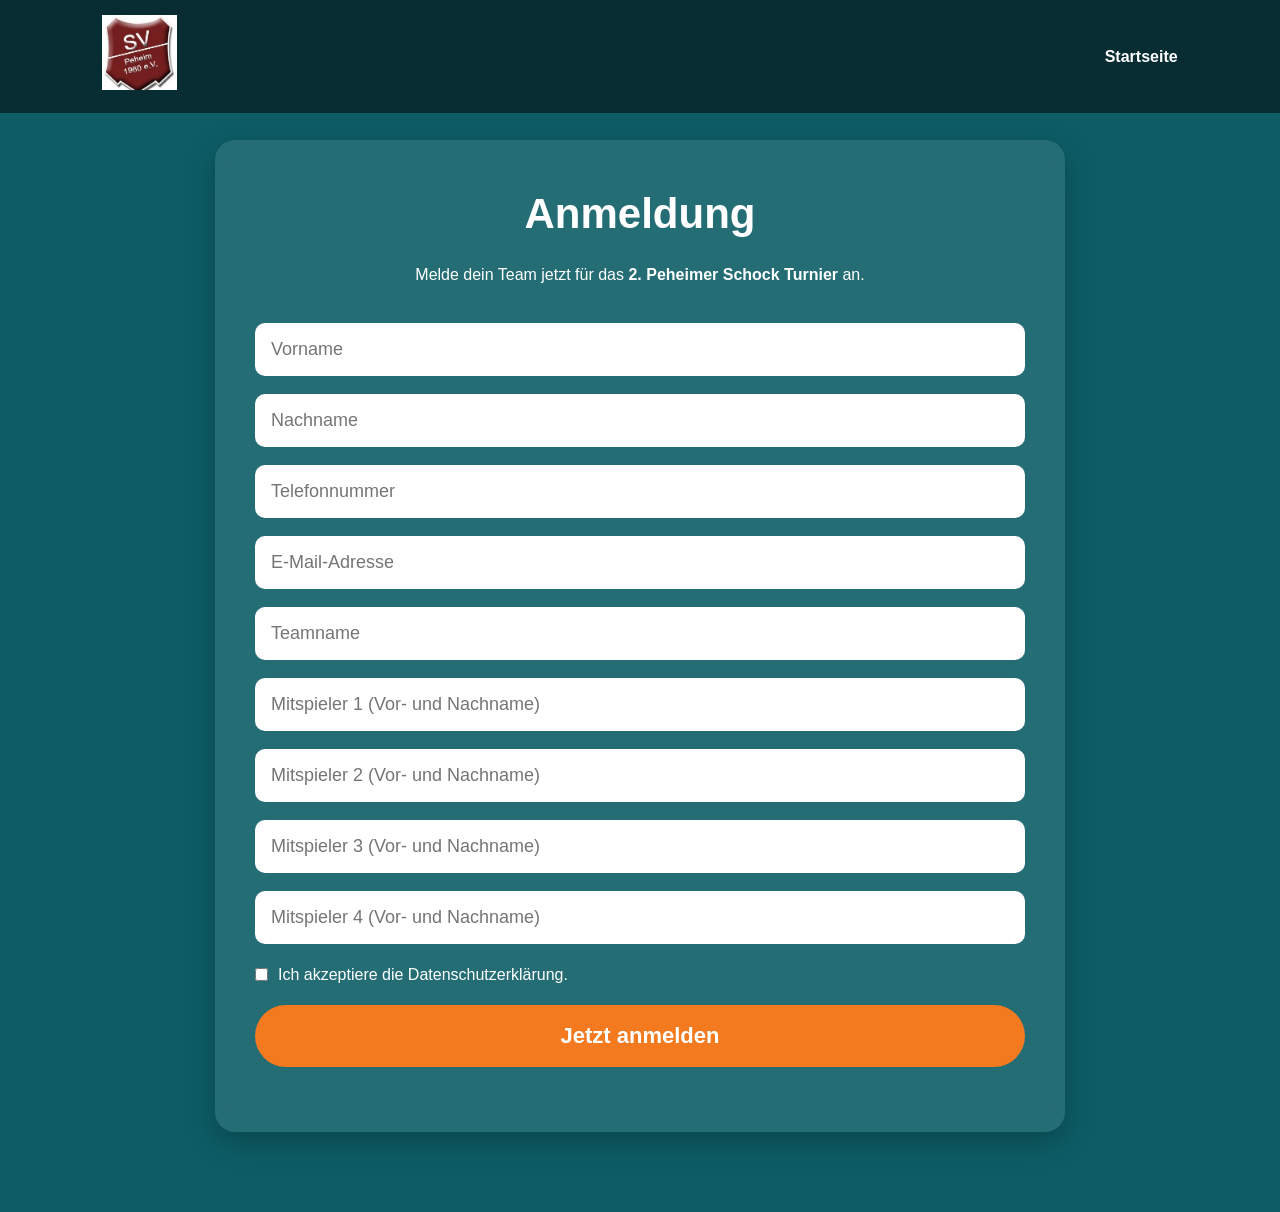
<file: anmeldung.html>
<!DOCTYPE html>
<html lang="de">
<head>

    <meta charset="UTF-8">
    <meta name="viewport" content="width=device-width, initial-scale=1.0">

    <title>Anmeldung | 2. Peheimer Schock Turnier</title>

    <link rel="stylesheet" href="css/style.css">

</head>

<body>

<nav>

    <div class="logo">
        <a href="index.html">
            <img src="images/logo.jpg" alt="SV Peheim">
        </a>
    </div>

    <ul>
        <li><a href="index.html">Startseite</a></li>
    </ul>

</nav>

<section class="form-section">

<h1>Anmeldung</h1>

<p>
Melde dein Team jetzt für das
<strong>2. Peheimer Schock Turnier</strong> an.
</p>

<form id="anmeldungForm">

<input type="text" placeholder="Vorname" name="vorname" required>

<input type="text" placeholder="Nachname" name="nachname" required>

<input type="tel" placeholder="Telefonnummer" name="telefon" required>

<input type="email" placeholder="E-Mail-Adresse" name="email" required>

<input type="text" placeholder="Teamname" name="teamname" required>

<input type="text" placeholder="Mitspieler 1 (Vor- und Nachname)" name="spieler1 (Vor- und Nachname)">

<input type="text" placeholder="Mitspieler 2 (Vor- und Nachname)" name="spieler2 (Vor- und Nachname)">

<input type="text" placeholder="Mitspieler 3 (Vor- und Nachname)" name="spieler3 (Vor- und Nachname)">

<input type="text" placeholder="Mitspieler 4 (Vor- und Nachname)" name="spieler4 (Vor- und Nachname)">

<label class="checkbox">

<input type="checkbox" required>

Ich akzeptiere die Datenschutzerklärung.

</label>

<button type="submit">

Jetzt anmelden

</button>

</form>

<div id="meldung"></div>

</section>

<script src="js/anmeldung.js"></script>

</body>

</html>
</file>
<file: css/style.css>
/* ================================
   2. Peheimer Schock Turnier
   SV Peheim e.V.
================================ */

*{
    margin:0;
    padding:0;
    box-sizing:border-box;
}

html{
    scroll-behavior:smooth;
}

body{

    font-family:Arial, Helvetica, sans-serif;

    background:#0d5d66;

    color:white;

    line-height:1.6;

}

/* ------------------------
Navigation
------------------------ */

nav{

    position:fixed;

    width:100%;

    top:0;

    left:0;

    display:flex;

    justify-content:space-between;

    align-items:center;

    padding:15px 8%;

    background:rgba(8,43,49,.95);

    backdrop-filter:blur(10px);

    z-index:999;

}

.logo img{

    width:75px;

}

nav ul{

    display:flex;

    list-style:none;

    gap:35px;

}

nav a{

    text-decoration:none;

    color:white;

    font-weight:bold;

    transition:.3s;

}

nav a:hover{

    color:#ff8d28;

}

/* ------------------------
Hero
------------------------ */

header{

    min-height:100vh;

    background:
        linear-gradient(rgba(10,45,50,.75),rgba(10,45,50,.75)),
        url("../images/flyer.jpg");

    background-size:cover;

    background-position:center;

    display:flex;

    justify-content:center;

    align-items:center;

    text-align:center;

    padding:40px;

}

.hero{

    max-width:850px;

}

.hero h1{

    font-size:70px;

    font-weight:900;

    text-transform:uppercase;

    margin-bottom:20px;

    text-shadow:0 8px 25px rgba(0,0,0,.45);

}

.hero p{

    font-size:26px;

    margin-bottom:10px;

}

/* ------------------------
Button
------------------------ */

.button{

    display:inline-block;

    margin-top:35px;

    background:#f47a20;

    color:white;

    padding:18px 45px;

    border-radius:40px;

    text-decoration:none;

    font-size:22px;

    font-weight:bold;

    transition:.35s;

    box-shadow:0 12px 30px rgba(0,0,0,.35);

}

.button:hover{

    background:#ff962f;

    transform:translateY(-5px);

}

/* ------------------------
Countdown
------------------------ */

#countdown{

    padding:80px 20px;

    text-align:center;

}

#countdown h2{

    font-size:40px;

    margin-bottom:30px;

}

#timer{

    display:inline-block;

    background:white;

    color:#0d5d66;

    padding:25px 40px;

    border-radius:18px;

    font-size:40px;

    font-weight:bold;

    box-shadow:0 15px 40px rgba(0,0,0,.25);

}

/* ------------------------
Infos
------------------------ */

#infos{

    padding:80px 8%;

}

#infos h2{

    text-align:center;

    margin-bottom:45px;

    font-size:42px;

}

.cards{

    display:grid;

    grid-template-columns:repeat(auto-fit,minmax(230px,1fr));

    gap:30px;

}

.card{

    background:rgba(255,255,255,.12);

    border:1px solid rgba(255,255,255,.15);

    backdrop-filter:blur(12px);

    border-radius:18px;

    padding:35px;

    text-align:center;

    transition:.35s;

}

.card:hover{

    transform:translateY(-10px);

    background:rgba(255,255,255,.18);

}

.card h3{

    font-size:28px;

    color:#ff9d3d;

    margin-bottom:15px;

}

.card p{

    font-size:22px;

}

/* ------------------------
Footer
------------------------ */

footer{

    background:#06353b;

    text-align:center;

    padding:60px 20px;

}

footer h2{

    margin-bottom:20px;

    font-size:36px;

}

footer p{

    margin:8px 0;

    font-size:18px;

}

/* ------------------------
Responsive
------------------------ */

@media(max-width:900px){

.hero h1{

font-size:48px;

}

.hero p{

font-size:22px;

}

nav{

padding:15px;

}

nav ul{

gap:18px;

font-size:15px;

}

.logo img{

width:55px;

}

.button{

font-size:18px;

padding:15px 30px;

}

#timer{

font-size:28px;

padding:20px;

}

}

@media(max-width:600px){

nav{

flex-direction:column;

gap:15px;

}

.hero h1{

font-size:38px;

}

.hero p{

font-size:18px;

}

.cards{

grid-template-columns:1fr;

}

}
/* ==========================
Countdown
========================== */

.countdown-grid{

display:flex;

justify-content:center;

gap:20px;

flex-wrap:wrap;

}

.count-box{

background:#f47a20;

padding:20px;

border-radius:15px;

min-width:110px;

box-shadow:0 8px 20px rgba(0,0,0,.3);

}

.count-box span{

display:block;

font-size:42px;

font-weight:bold;

}

.count-box small{

font-size:16px;

text-transform:uppercase;

letter-spacing:1px;

}
/* ==========================
Formular
========================== */

.form-section{

max-width:850px;

margin:140px auto 80px;

padding:40px;

background:rgba(255,255,255,.10);

backdrop-filter:blur(12px);

border-radius:20px;

box-shadow:0 10px 30px rgba(0,0,0,.25);

}

.form-section h1{

text-align:center;

margin-bottom:15px;

font-size:42px;

}

.form-section p{

text-align:center;

margin-bottom:35px;

}

form{

display:flex;

flex-direction:column;

gap:18px;

}

input{

padding:16px;

border:none;

border-radius:10px;

font-size:18px;

}

input:focus{

outline:3px solid #f47a20;

}

.checkbox{

display:flex;

align-items:center;

gap:10px;

font-size:16px;

}

button{

padding:18px;

background:#f47a20;

color:white;

border:none;

border-radius:50px;

font-size:22px;

font-weight:bold;

cursor:pointer;

transition:.3s;

}

button:hover{

background:#ff9737;

transform:translateY(-3px);

}

#meldung{

margin-top:25px;

font-size:20px;

text-align:center;

font-weight:bold;

/* ==============================
   Teilnehmerstatus
================================ */

#teilnehmer{

    padding:80px 20px;

    text-align:center;

}

.status-card{

    max-width:700px;

    margin:auto;

    background:rgba(255,255,255,.12);

    padding:40px;

    border-radius:20px;

    backdrop-filter:blur(10px);

}

.progress{

    width:100%;

    height:30px;

    background:#ddd;

    border-radius:20px;

    overflow:hidden;

    margin:30px 0;

}

#progressBar{

    width:0%;

    height:100%;

    background:#f47a20;

    transition:1s;

}

#statusText{

    font-size:30px;

}
#statusText{

    opacity:0;

    transform:translateY(20px);

    transition:1s;

}

#statusText.show{

    opacity:1;

    transform:translateY(0);

}
/* ==============================
   Anmeldestatus Kreis
============================== */

.status-card{
    max-width:600px;
    margin:40px auto;
    background:#ffffff15;
    backdrop-filter:blur(10px);
    border-radius:20px;
    padding:30px;
    text-align:center;
    box-shadow:0 10px 30px rgba(0,0,0,.2);
}

.circle{
    position:relative;
    width:180px;
    height:180px;
    margin:30px auto;
}

.circle svg{
    width:180px;
    height:180px;
    transform:rotate(-90deg);
}

.circle circle{
    fill:none;
    stroke-width:12;
}

.circle circle:first-child{
    stroke:#d9d9d9;
}

#progressCircle{
    stroke:#ff7b00;
    stroke-linecap:round;
    stroke-dasharray:471;
    stroke-dashoffset:471;
    transition:1s;
}

.circle-text{
    position:absolute;
    top:50%;
    left:50%;
    transform:translate(-50%,-50%);
    text-align:center;
}

.circle-text span{
    display:block;
    font-size:52px;
    font-weight:bold;
    color:white;
}

.circle-text small{
    color:white;
    font-size:18px;
}

.progress{
    width:100%;
    height:18px;
    background:#ddd;
    border-radius:30px;
    overflow:hidden;
    margin-top:25px;
}

#progressBar{
    width:0%;
    height:100%;
    background:linear-gradient(90deg,#ff7b00,#ffb347);
    transition:1s;
}

#statusText{
    margin-top:20px;
    font-size:26px;
    color:white;
}
</file>
